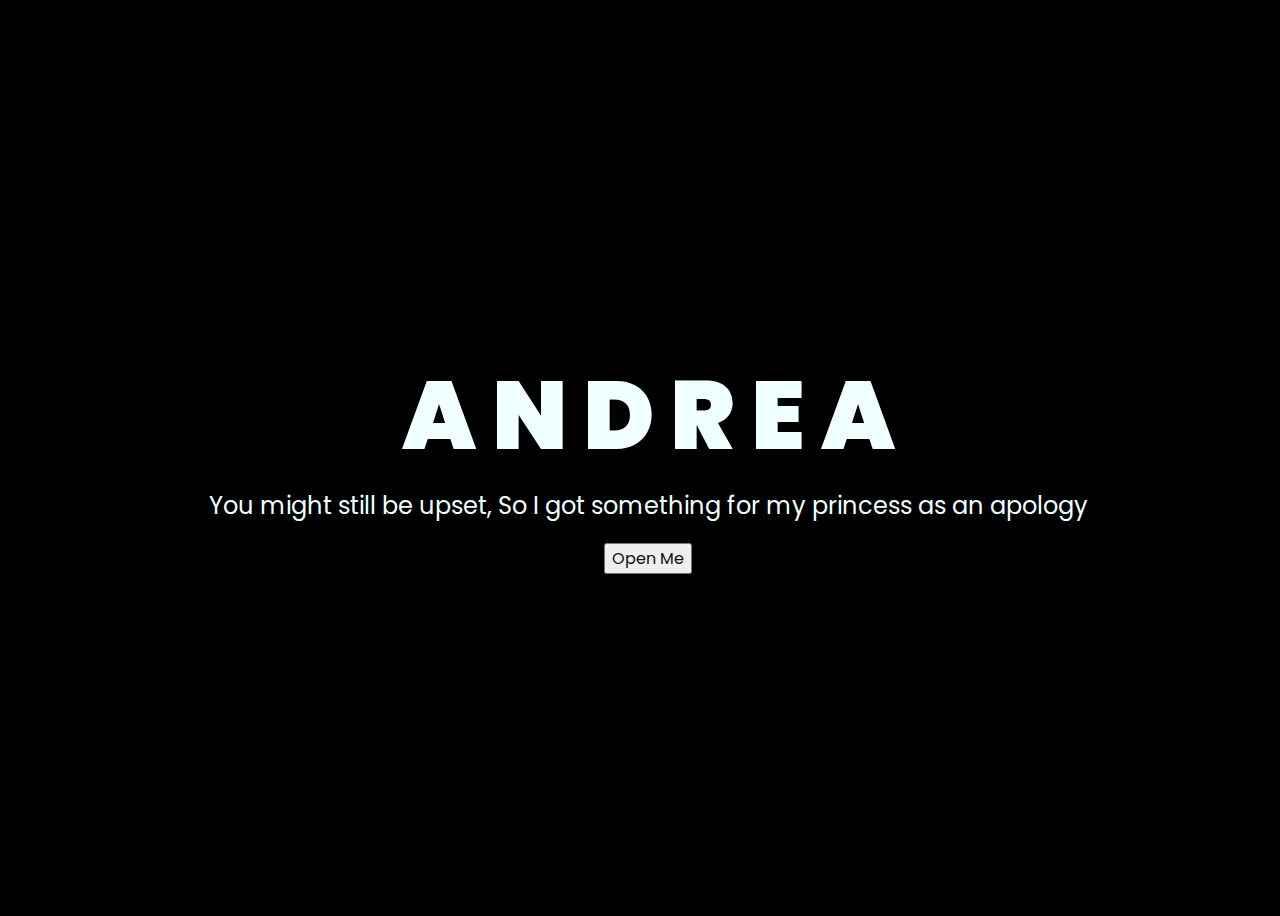
<file: index.html>
<!DOCTYPE html>
<html lang="en">
<head>
    <meta charset="UTF-8">
    <meta http-equiv="X-UA-Compatible" content="IE=edge">
    <meta name="viewport" content="width=device-width, initial-scale=1.0">
    <link rel="stylesheet" href="css/style.css">
    <link rel="icon" href="img/flowers.png" type="image/x-icon">
    <title>Flowers</title>
</head>
<body>
    <div class="greetings">
        <span>A</span>
        <span>N</span>
        <span>D</span>
        <span>R</span>
        <span>E</span>
        <span>A</span>

    </div>
    <div class="description">
        <span>You might still be upset, So I got something for my princess as an apology</span>
    </div>
    <div class="button">
        <button>
            <a href="flower.html">Open Me</a>
        </button>
        
    </div>
</body>
</html>
</file>
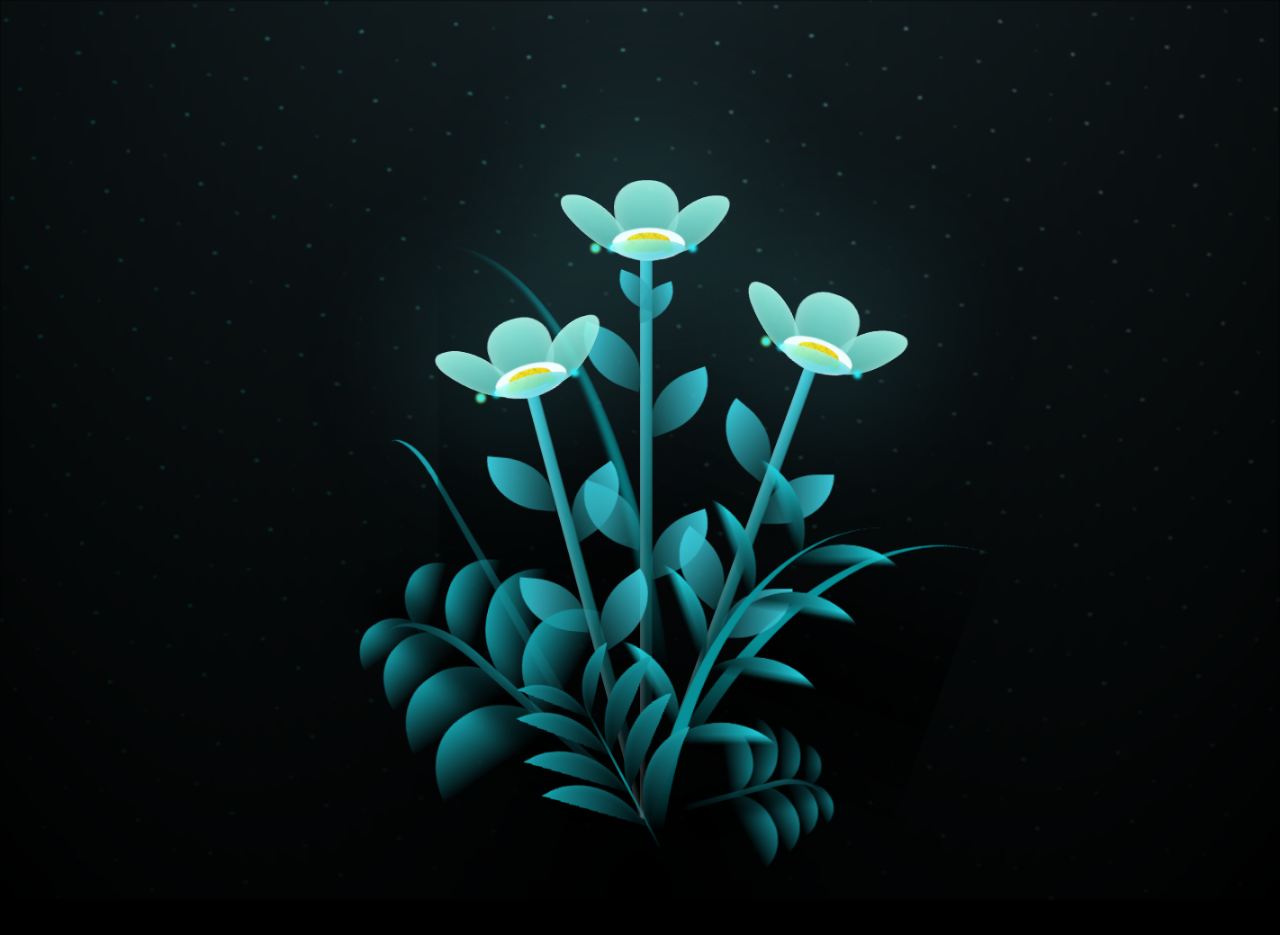
<file: flower.html>
<!DOCTYPE html>
<html lang="en">
<head>
    <meta charset="UTF-8">
    <meta http-equiv="X-UA-Compatible" content="IE=edge">
    <meta name="viewport" content="width=device-width, initial-scale=1.0">
    <link rel="stylesheet" href="css/main.css">
    <link rel="icon" href="img/flowers.png" type="image/x-icon">
    <title>flowers</title>
</head>
<body class="container">
    <div class="night"></div>
    <div class="flowers">
      <div class="flower flower--1">
        <div class="flower__leafs flower__leafs--1">
          <div class="flower__leaf flower__leaf--1"></div>
          <div class="flower__leaf flower__leaf--2"></div>
          <div class="flower__leaf flower__leaf--3"></div>
          <div class="flower__leaf flower__leaf--4"></div>
          <div class="flower__white-circle"></div>
  
          <div class="flower__light flower__light--1"></div>
          <div class="flower__light flower__light--2"></div>
          <div class="flower__light flower__light--3"></div>
          <div class="flower__light flower__light--4"></div>
          <div class="flower__light flower__light--5"></div>
          <div class="flower__light flower__light--6"></div>
          <div class="flower__light flower__light--7"></div>
          <div class="flower__light flower__light--8"></div>
  
        </div>
        <div class="flower__line">
          <div class="flower__line__leaf flower__line__leaf--1"></div>
          <div class="flower__line__leaf flower__line__leaf--2"></div>
          <div class="flower__line__leaf flower__line__leaf--3"></div>
          <div class="flower__line__leaf flower__line__leaf--4"></div>
          <div class="flower__line__leaf flower__line__leaf--5"></div>
          <div class="flower__line__leaf flower__line__leaf--6"></div>
        </div>
      </div>
  
      <div class="flower flower--2">
        <div class="flower__leafs flower__leafs--2">
          <div class="flower__leaf flower__leaf--1"></div>
          <div class="flower__leaf flower__leaf--2"></div>
          <div class="flower__leaf flower__leaf--3"></div>
          <div class="flower__leaf flower__leaf--4"></div>
          <div class="flower__white-circle"></div>
  
          <div class="flower__light flower__light--1"></div>
          <div class="flower__light flower__light--2"></div>
          <div class="flower__light flower__light--3"></div>
          <div class="flower__light flower__light--4"></div>
          <div class="flower__light flower__light--5"></div>
          <div class="flower__light flower__light--6"></div>
          <div class="flower__light flower__light--7"></div>
          <div class="flower__light flower__light--8"></div>
  
        </div>
        <div class="flower__line">
          <div class="flower__line__leaf flower__line__leaf--1"></div>
          <div class="flower__line__leaf flower__line__leaf--2"></div>
          <div class="flower__line__leaf flower__line__leaf--3"></div>
          <div class="flower__line__leaf flower__line__leaf--4"></div>
        </div>
      </div>
  
      <div class="flower flower--3">
        <div class="flower__leafs flower__leafs--3">
          <div class="flower__leaf flower__leaf--1"></div>
          <div class="flower__leaf flower__leaf--2"></div>
          <div class="flower__leaf flower__leaf--3"></div>
          <div class="flower__leaf flower__leaf--4"></div>
          <div class="flower__white-circle"></div>
  
          <div class="flower__light flower__light--1"></div>
          <div class="flower__light flower__light--2"></div>
          <div class="flower__light flower__light--3"></div>
          <div class="flower__light flower__light--4"></div>
          <div class="flower__light flower__light--5"></div>
          <div class="flower__light flower__light--6"></div>
          <div class="flower__light flower__light--7"></div>
          <div class="flower__light flower__light--8"></div>
  
        </div>
        <div class="flower__line">
          <div class="flower__line__leaf flower__line__leaf--1"></div>
          <div class="flower__line__leaf flower__line__leaf--2"></div>
          <div class="flower__line__leaf flower__line__leaf--3"></div>
          <div class="flower__line__leaf flower__line__leaf--4"></div>
        </div>
      </div>
  
      <div class="grow-ans" style="--d:1.2s">
        <div class="flower__g-long">
          <div class="flower__g-long__top"></div>
          <div class="flower__g-long__bottom"></div>
        </div>
      </div>
  
      <div class="growing-grass">
        <div class="flower__grass flower__grass--1">
          <div class="flower__grass--top"></div>
          <div class="flower__grass--bottom"></div>
          <div class="flower__grass__leaf flower__grass__leaf--1"></div>
          <div class="flower__grass__leaf flower__grass__leaf--2"></div>
          <div class="flower__grass__leaf flower__grass__leaf--3"></div>
          <div class="flower__grass__leaf flower__grass__leaf--4"></div>
          <div class="flower__grass__leaf flower__grass__leaf--5"></div>
          <div class="flower__grass__leaf flower__grass__leaf--6"></div>
          <div class="flower__grass__leaf flower__grass__leaf--7"></div>
          <div class="flower__grass__leaf flower__grass__leaf--8"></div>
          <div class="flower__grass__overlay"></div>
        </div>
      </div>
  
      <div class="growing-grass">
        <div class="flower__grass flower__grass--2">
          <div class="flower__grass--top"></div>
          <div class="flower__grass--bottom"></div>
          <div class="flower__grass__leaf flower__grass__leaf--1"></div>
          <div class="flower__grass__leaf flower__grass__leaf--2"></div>
          <div class="flower__grass__leaf flower__grass__leaf--3"></div>
          <div class="flower__grass__leaf flower__grass__leaf--4"></div>
          <div class="flower__grass__leaf flower__grass__leaf--5"></div>
          <div class="flower__grass__leaf flower__grass__leaf--6"></div>
          <div class="flower__grass__leaf flower__grass__leaf--7"></div>
          <div class="flower__grass__leaf flower__grass__leaf--8"></div>
          <div class="flower__grass__overlay"></div>
        </div>
      </div>
  
      <div class="grow-ans" style="--d:2.4s">
        <div class="flower__g-right flower__g-right--1">
          <div class="leaf"></div>
        </div>
      </div>
  
      <div class="grow-ans" style="--d:2.8s">
        <div class="flower__g-right flower__g-right--2">
          <div class="leaf"></div>
        </div>
      </div>
  
      <div class="grow-ans" style="--d:2.8s">
        <div class="flower__g-front">
          <div class="flower__g-front__leaf-wrapper flower__g-front__leaf-wrapper--1">
            <div class="flower__g-front__leaf"></div>
          </div>
          <div class="flower__g-front__leaf-wrapper flower__g-front__leaf-wrapper--2">
            <div class="flower__g-front__leaf"></div>
          </div>
          <div class="flower__g-front__leaf-wrapper flower__g-front__leaf-wrapper--3">
            <div class="flower__g-front__leaf"></div>
          </div>
          <div class="flower__g-front__leaf-wrapper flower__g-front__leaf-wrapper--4">
            <div class="flower__g-front__leaf"></div>
          </div>
          <div class="flower__g-front__leaf-wrapper flower__g-front__leaf-wrapper--5">
            <div class="flower__g-front__leaf"></div>
          </div>
          <div class="flower__g-front__leaf-wrapper flower__g-front__leaf-wrapper--6">
            <div class="flower__g-front__leaf"></div>
          </div>
          <div class="flower__g-front__leaf-wrapper flower__g-front__leaf-wrapper--7">
            <div class="flower__g-front__leaf"></div>
          </div>
          <div class="flower__g-front__leaf-wrapper flower__g-front__leaf-wrapper--8">
            <div class="flower__g-front__leaf"></div>
          </div>
          <div class="flower__g-front__line"></div>
        </div>
      </div>
  
      <div class="grow-ans" style="--d:3.2s">
        <div class="flower__g-fr">
          <div class="leaf"></div>
          <div class="flower__g-fr__leaf flower__g-fr__leaf--1"></div>
          <div class="flower__g-fr__leaf flower__g-fr__leaf--2"></div>
          <div class="flower__g-fr__leaf flower__g-fr__leaf--3"></div>
          <div class="flower__g-fr__leaf flower__g-fr__leaf--4"></div>
          <div class="flower__g-fr__leaf flower__g-fr__leaf--5"></div>
          <div class="flower__g-fr__leaf flower__g-fr__leaf--6"></div>
          <div class="flower__g-fr__leaf flower__g-fr__leaf--7"></div>
          <div class="flower__g-fr__leaf flower__g-fr__leaf--8"></div>
        </div>
      </div>
  
      
    </div>
    <script src="main.js"></script>
  </body>
</html>
</file>
<file: css/style.css>
@import url('https://fonts.googleapis.com/css2?family=Poppins:ital,wght@0,500;1,900&display=swap');
*{
    font-family: 'Poppins',cursive;
}
body{
    color: azure;
    width: 100%;
    height: 100vh;
    display: flex;
    flex-direction: column;
    align-items: center;
    justify-content: center;
    background-color: black;
}
.greetings{
    font-size: 6rem;
    font-weight: 900;
}
.greetings > span{
    animation: glow 2.5s ease-in-out infinite;
}
@keyframes glow{
    0%, 100%{
        color: #2edaff;
        text-shadow: 0 0 12px #002bff, 0 0 50px #002bff, 0 0 100px #002bff;
    }
    10%, 90%{
        color: #111;
        text-shadow: none;
    }
}
.greetings > span:nth-child(2){
    animation-delay: .2s ;
}
.greetings > span:nth-child(3){
    animation-delay: .4s ;
}
.greetings > span:nth-child(4){
    animation-delay: .6s;
}
.greetings > span:nth-child(5){
    animation-delay: .8s;
}
.greetings > span:nth-child(6){
    animation-delay: 1s;
}

.description{
    font-size: 1.5rem;
    margin-bottom: 20px;
}

.button a{
    text-decoration: none;
    font-size: 1rem;
    color: #111;
}

@media screen and (max-width:574px){
    .greetings{
        display: block;
        font-size: 3rem;
        font-weight: 500;
        text-align: center;
    }
    .description{
        font-size: 1rem;
    }
    
    .button a{
        font-size: .5rem;
    }
}
</file>
<file: css/main.css>
*,
*::after,
*::before {
  padding: 0;
  margin: 0;
  box-sizing: border-box;
}

:root {
  --dark-color: #000;
}

body {
  display: flex;
  align-items: flex-end;
  justify-content: center;
  min-height: 100vh;
  background-color: var(--dark-color);
  overflow: hidden;
  perspective: 1000px;
}

.night {
  position: fixed;
  left: 50%;
  top: 0;
  transform: translateX(-50%);
  width: 100%;
  height: 100%;
  filter: blur(0.1vmin);
  background-image: radial-gradient(ellipse at top, transparent 0%, var(--dark-color)), radial-gradient(ellipse at bottom, var(--dark-color), rgba(145, 233, 255, 0.2)), repeating-linear-gradient(220deg, rgb(0, 0, 0) 0px, rgb(0, 0, 0) 19px, transparent 19px, transparent 22px), repeating-linear-gradient(189deg, rgb(0, 0, 0) 0px, rgb(0, 0, 0) 19px, transparent 19px, transparent 22px), repeating-linear-gradient(148deg, rgb(0, 0, 0) 0px, rgb(0, 0, 0) 19px, transparent 19px, transparent 22px), linear-gradient(90deg, rgb(0, 255, 250), rgb(240, 240, 240));
}

.flowers {
  position: relative;
  transform: scale(0.9);
}

.flower {
  position: absolute;
  bottom: 10vmin;
  transform-origin: bottom center;
  z-index: 10;
  --fl-speed: 0.8s;
}
.flower--1 {
  -webkit-animation: moving-flower-1 4s linear infinite;
          animation: moving-flower-1 4s linear infinite;
}
.flower--1 .flower__line {
  height: 70vmin;
  -webkit-animation-delay: 0.3s;
          animation-delay: 0.3s;
}
.flower--1 .flower__line__leaf--1 {
  -webkit-animation: blooming-leaf-right var(--fl-speed) 1.6s backwards;
          animation: blooming-leaf-right var(--fl-speed) 1.6s backwards;
}
.flower--1 .flower__line__leaf--2 {
  -webkit-animation: blooming-leaf-right var(--fl-speed) 1.4s backwards;
          animation: blooming-leaf-right var(--fl-speed) 1.4s backwards;
}
.flower--1 .flower__line__leaf--3 {
  -webkit-animation: blooming-leaf-left var(--fl-speed) 1.2s backwards;
          animation: blooming-leaf-left var(--fl-speed) 1.2s backwards;
}
.flower--1 .flower__line__leaf--4 {
  -webkit-animation: blooming-leaf-left var(--fl-speed) 1s backwards;
          animation: blooming-leaf-left var(--fl-speed) 1s backwards;
}
.flower--1 .flower__line__leaf--5 {
  -webkit-animation: blooming-leaf-right var(--fl-speed) 1.8s backwards;
          animation: blooming-leaf-right var(--fl-speed) 1.8s backwards;
}
.flower--1 .flower__line__leaf--6 {
  -webkit-animation: blooming-leaf-left var(--fl-speed) 2s backwards;
          animation: blooming-leaf-left var(--fl-speed) 2s backwards;
}
.flower--2 {
  left: 50%;
  transform: rotate(20deg);
  -webkit-animation: moving-flower-2 4s linear infinite;
          animation: moving-flower-2 4s linear infinite;
}
.flower--2 .flower__line {
  height: 60vmin;
  -webkit-animation-delay: 0.6s;
          animation-delay: 0.6s;
}
.flower--2 .flower__line__leaf--1 {
  -webkit-animation: blooming-leaf-right var(--fl-speed) 1.9s backwards;
          animation: blooming-leaf-right var(--fl-speed) 1.9s backwards;
}
.flower--2 .flower__line__leaf--2 {
  -webkit-animation: blooming-leaf-right var(--fl-speed) 1.7s backwards;
          animation: blooming-leaf-right var(--fl-speed) 1.7s backwards;
}
.flower--2 .flower__line__leaf--3 {
  -webkit-animation: blooming-leaf-left var(--fl-speed) 1.5s backwards;
          animation: blooming-leaf-left var(--fl-speed) 1.5s backwards;
}
.flower--2 .flower__line__leaf--4 {
  -webkit-animation: blooming-leaf-left var(--fl-speed) 1.3s backwards;
          animation: blooming-leaf-left var(--fl-speed) 1.3s backwards;
}
.flower--3 {
  left: 50%;
  transform: rotate(-15deg);
  -webkit-animation: moving-flower-3 4s linear infinite;
          animation: moving-flower-3 4s linear infinite;
}
.flower--3 .flower__line {
  -webkit-animation-delay: 0.9s;
          animation-delay: 0.9s;
}
.flower--3 .flower__line__leaf--1 {
  -webkit-animation: blooming-leaf-right var(--fl-speed) 2.5s backwards;
          animation: blooming-leaf-right var(--fl-speed) 2.5s backwards;
}
.flower--3 .flower__line__leaf--2 {
  -webkit-animation: blooming-leaf-right var(--fl-speed) 2.3s backwards;
          animation: blooming-leaf-right var(--fl-speed) 2.3s backwards;
}
.flower--3 .flower__line__leaf--3 {
  -webkit-animation: blooming-leaf-left var(--fl-speed) 2.1s backwards;
          animation: blooming-leaf-left var(--fl-speed) 2.1s backwards;
}
.flower--3 .flower__line__leaf--4 {
  -webkit-animation: blooming-leaf-left var(--fl-speed) 1.9s backwards;
          animation: blooming-leaf-left var(--fl-speed) 1.9s backwards;
}
.flower__leafs {
  position: relative;
  -webkit-animation: blooming-flower 2s backwards;
          animation: blooming-flower 2s backwards;
}
.flower__leafs--1 {
  -webkit-animation-delay: 1.1s;
          animation-delay: 1.1s;
}
.flower__leafs--2 {
  -webkit-animation-delay: 1.4s;
          animation-delay: 1.4s;
}
.flower__leafs--3 {
  -webkit-animation-delay: 1.7s;
          animation-delay: 1.7s;
}
.flower__leafs::after {
  content: "";
  position: absolute;
  left: 0;
  top: 0;
  transform: translate(-50%, -100%);
  width: 8vmin;
  height: 8vmin;
  background-color: #6bf0ff;
  filter: blur(10vmin);
}
.flower__leaf {
  position: absolute;
  bottom: 0;
  left: 50%;
  width: 8vmin;
  height: 11vmin;
  border-radius: 51% 49% 47% 53%/44% 45% 55% 69%;
  background-color: #a7ffee;
  background-image: linear-gradient(to top, #54b8aa, #a7ffee);
  transform-origin: bottom center;
  opacity: 0.9;
  box-shadow: inset 0 0 2vmin rgba(255, 255, 255, 0.5);
}
.flower__leaf--1 {
  transform: translate(-10%, 1%) rotateY(40deg) rotateX(-50deg);
}
.flower__leaf--2 {
  transform: translate(-50%, -4%) rotateX(40deg);
}
.flower__leaf--3 {
  transform: translate(-90%, 0%) rotateY(45deg) rotateX(50deg);
}
.flower__leaf--4 {
  width: 8vmin;
  height: 8vmin;
  transform-origin: bottom left;
  border-radius: 4vmin 10vmin 4vmin 4vmin;
  transform: translate(0%, 18%) rotateX(70deg) rotate(-43deg);
  background-image: linear-gradient(to top, #39c6d6, #a7ffee);
  z-index: 1;
  opacity: 0.8;
}
.flower__white-circle {
  position: absolute;
  left: -3.5vmin;
  top: -3vmin;
  width: 9vmin;
  height: 4vmin;
  border-radius: 50%;
  background-color: #fff;
}
.flower__white-circle::after {
  content: "";
  position: absolute;
  left: 50%;
  top: 45%;
  transform: translate(-50%, -50%);
  width: 60%;
  height: 60%;
  border-radius: inherit;
  background-image: repeating-linear-gradient(135deg, rgba(0, 0, 0, 0.03) 0px, rgba(0, 0, 0, 0.03) 1px, transparent 1px, transparent 12px), repeating-linear-gradient(45deg, rgba(0, 0, 0, 0.03) 0px, rgba(0, 0, 0, 0.03) 1px, transparent 1px, transparent 12px), repeating-linear-gradient(67.5deg, rgba(0, 0, 0, 0.03) 0px, rgba(0, 0, 0, 0.03) 1px, transparent 1px, transparent 12px), repeating-linear-gradient(135deg, rgba(0, 0, 0, 0.03) 0px, rgba(0, 0, 0, 0.03) 1px, transparent 1px, transparent 12px), repeating-linear-gradient(45deg, rgba(0, 0, 0, 0.03) 0px, rgba(0, 0, 0, 0.03) 1px, transparent 1px, transparent 12px), repeating-linear-gradient(112.5deg, rgba(0, 0, 0, 0.03) 0px, rgba(0, 0, 0, 0.03) 1px, transparent 1px, transparent 12px), repeating-linear-gradient(112.5deg, rgba(0, 0, 0, 0.03) 0px, rgba(0, 0, 0, 0.03) 1px, transparent 1px, transparent 12px), repeating-linear-gradient(45deg, rgba(0, 0, 0, 0.03) 0px, rgba(0, 0, 0, 0.03) 1px, transparent 1px, transparent 12px), repeating-linear-gradient(22.5deg, rgba(0, 0, 0, 0.03) 0px, rgba(0, 0, 0, 0.03) 1px, transparent 1px, transparent 12px), repeating-linear-gradient(45deg, rgba(0, 0, 0, 0.03) 0px, rgba(0, 0, 0, 0.03) 1px, transparent 1px, transparent 12px), repeating-linear-gradient(22.5deg, rgba(0, 0, 0, 0.03) 0px, rgba(0, 0, 0, 0.03) 1px, transparent 1px, transparent 12px), repeating-linear-gradient(135deg, rgba(0, 0, 0, 0.03) 0px, rgba(0, 0, 0, 0.03) 1px, transparent 1px, transparent 12px), repeating-linear-gradient(157.5deg, rgba(0, 0, 0, 0.03) 0px, rgba(0, 0, 0, 0.03) 1px, transparent 1px, transparent 12px), repeating-linear-gradient(67.5deg, rgba(0, 0, 0, 0.03) 0px, rgba(0, 0, 0, 0.03) 1px, transparent 1px, transparent 12px), repeating-linear-gradient(67.5deg, rgba(0, 0, 0, 0.03) 0px, rgba(0, 0, 0, 0.03) 1px, transparent 1px, transparent 12px), linear-gradient(90deg, rgb(255, 235, 18), rgb(255, 206, 0));
}
.flower__line {
  height: 55vmin;
  width: 1.5vmin;
  background-image: linear-gradient(to left, rgba(0, 0, 0, 0.2), transparent, rgba(255, 255, 255, 0.2)), linear-gradient(to top, transparent 10%, #14757a, #39c6d6);
  box-shadow: inset 0 0 2px rgba(0, 0, 0, 0.5);
  -webkit-animation: grow-flower-tree 4s backwards;
          animation: grow-flower-tree 4s backwards;
}
.flower__line__leaf {
  --w: 7vmin;
  --h: calc(var(--w) + 2vmin);
  position: absolute;
  top: 20%;
  left: 90%;
  width: var(--w);
  height: var(--h);
  border-top-right-radius: var(--h);
  border-bottom-left-radius: var(--h);
  background-image: linear-gradient(to top, rgba(20, 117, 122, 0.4), #39c6d6);
}
.flower__line__leaf--1 {
  transform: rotate(70deg) rotateY(30deg);
}
.flower__line__leaf--2 {
  top: 45%;
  transform: rotate(70deg) rotateY(30deg);
}
.flower__line__leaf--3, .flower__line__leaf--4, .flower__line__leaf--6 {
  border-top-right-radius: 0;
  border-bottom-left-radius: 0;
  border-top-left-radius: var(--h);
  border-bottom-right-radius: var(--h);
  left: -460%;
  top: 12%;
  transform: rotate(-70deg) rotateY(30deg);
}
.flower__line__leaf--4 {
  top: 40%;
}
.flower__line__leaf--5 {
  top: 0;
  transform-origin: left;
  transform: rotate(70deg) rotateY(30deg) scale(0.6);
}
.flower__line__leaf--6 {
  top: -2%;
  left: -450%;
  transform-origin: right;
  transform: rotate(-70deg) rotateY(30deg) scale(0.6);
}
.flower__light {
  position: absolute;
  bottom: 0vmin;
  width: 1vmin;
  height: 1vmin;
  background-color: rgb(255, 251, 0);
  border-radius: 50%;
  filter: blur(0.2vmin);
  -webkit-animation: light-ans 4s linear infinite backwards;
          animation: light-ans 4s linear infinite backwards;
}
.flower__light:nth-child(odd) {
  background-color: #23f0ff;
}
.flower__light--1 {
  left: -2vmin;
  -webkit-animation-delay: 1s;
          animation-delay: 1s;
}
.flower__light--2 {
  left: 3vmin;
  -webkit-animation-delay: 0.5s;
          animation-delay: 0.5s;
}
.flower__light--3 {
  left: -6vmin;
  -webkit-animation-delay: 0.3s;
          animation-delay: 0.3s;
}
.flower__light--4 {
  left: 6vmin;
  -webkit-animation-delay: 0.9s;
          animation-delay: 0.9s;
}
.flower__light--5 {
  left: -1vmin;
  -webkit-animation-delay: 1.5s;
          animation-delay: 1.5s;
}
.flower__light--6 {
  left: -4vmin;
  -webkit-animation-delay: 3s;
          animation-delay: 3s;
}
.flower__light--7 {
  left: 3vmin;
  -webkit-animation-delay: 2s;
          animation-delay: 2s;
}
.flower__light--8 {
  left: -6vmin;
  -webkit-animation-delay: 3.5s;
          animation-delay: 3.5s;
}
.flower__grass {
  --c: #159faa;
  --line-w: 1.5vmin;
  position: absolute;
  bottom: 12vmin;
  left: -7vmin;
  display: flex;
  flex-direction: column;
  align-items: flex-end;
  z-index: 20;
  transform-origin: bottom center;
  transform: rotate(-48deg) rotateY(40deg);
}
.flower__grass--1 {
  -webkit-animation: moving-grass 2s linear infinite;
          animation: moving-grass 2s linear infinite;
}
.flower__grass--2 {
  left: 2vmin;
  bottom: 10vmin;
  transform: scale(0.5) rotate(75deg) rotateX(10deg) rotateY(-200deg);
  opacity: 0.8;
  z-index: 0;
  -webkit-animation: moving-grass--2 1.5s linear infinite;
          animation: moving-grass--2 1.5s linear infinite;
}
.flower__grass--top {
  width: 7vmin;
  height: 10vmin;
  border-top-right-radius: 100%;
  border-right: var(--line-w) solid var(--c);
  transform-origin: bottom center;
  transform: rotate(-2deg);
}
.flower__grass--bottom {
  margin-top: -2px;
  width: var(--line-w);
  height: 25vmin;
  background-image: linear-gradient(to top, transparent, var(--c));
}
.flower__grass__leaf {
  --size: 10vmin;
  position: absolute;
  width: calc(var(--size) * 2.1);
  height: var(--size);
  border-top-left-radius: var(--size);
  border-top-right-radius: var(--size);
  background-image: linear-gradient(to top, transparent, transparent 30%, var(--c));
  z-index: 100;
}
.flower__grass__leaf--1 {
  top: -6%;
  left: 30%;
  --size: 6vmin;
  transform: rotate(-20deg);
  -webkit-animation: growing-grass-ans--1 2s 2.6s backwards;
          animation: growing-grass-ans--1 2s 2.6s backwards;
}
@-webkit-keyframes growing-grass-ans--1 {
  0% {
    transform-origin: bottom left;
    transform: rotate(-20deg) scale(0);
  }
}
@keyframes growing-grass-ans--1 {
  0% {
    transform-origin: bottom left;
    transform: rotate(-20deg) scale(0);
  }
}
.flower__grass__leaf--2 {
  top: -5%;
  left: -110%;
  --size: 6vmin;
  transform: rotate(10deg);
  -webkit-animation: growing-grass-ans--2 2s 2.4s linear backwards;
          animation: growing-grass-ans--2 2s 2.4s linear backwards;
}
@-webkit-keyframes growing-grass-ans--2 {
  0% {
    transform-origin: bottom right;
    transform: rotate(10deg) scale(0);
  }
}
@keyframes growing-grass-ans--2 {
  0% {
    transform-origin: bottom right;
    transform: rotate(10deg) scale(0);
  }
}
.flower__grass__leaf--3 {
  top: 5%;
  left: 60%;
  --size: 8vmin;
  transform: rotate(-18deg) rotateX(-20deg);
  -webkit-animation: growing-grass-ans--3 2s 2.2s linear backwards;
          animation: growing-grass-ans--3 2s 2.2s linear backwards;
}
@-webkit-keyframes growing-grass-ans--3 {
  0% {
    transform-origin: bottom left;
    transform: rotate(-18deg) rotateX(-20deg) scale(0);
  }
}
@keyframes growing-grass-ans--3 {
  0% {
    transform-origin: bottom left;
    transform: rotate(-18deg) rotateX(-20deg) scale(0);
  }
}
.flower__grass__leaf--4 {
  top: 6%;
  left: -135%;
  --size: 8vmin;
  transform: rotate(2deg);
  -webkit-animation: growing-grass-ans--4 2s 2s linear backwards;
          animation: growing-grass-ans--4 2s 2s linear backwards;
}
@-webkit-keyframes growing-grass-ans--4 {
  0% {
    transform-origin: bottom right;
    transform: rotate(2deg) scale(0);
  }
}
@keyframes growing-grass-ans--4 {
  0% {
    transform-origin: bottom right;
    transform: rotate(2deg) scale(0);
  }
}
.flower__grass__leaf--5 {
  top: 20%;
  left: 60%;
  --size: 10vmin;
  transform: rotate(-24deg) rotateX(-20deg);
  -webkit-animation: growing-grass-ans--5 2s 1.8s linear backwards;
          animation: growing-grass-ans--5 2s 1.8s linear backwards;
}
@-webkit-keyframes growing-grass-ans--5 {
  0% {
    transform-origin: bottom left;
    transform: rotate(-24deg) rotateX(-20deg) scale(0);
  }
}
@keyframes growing-grass-ans--5 {
  0% {
    transform-origin: bottom left;
    transform: rotate(-24deg) rotateX(-20deg) scale(0);
  }
}
.flower__grass__leaf--6 {
  top: 22%;
  left: -180%;
  --size: 10vmin;
  transform: rotate(10deg);
  -webkit-animation: growing-grass-ans--6 2s 1.6s linear backwards;
          animation: growing-grass-ans--6 2s 1.6s linear backwards;
}
@-webkit-keyframes growing-grass-ans--6 {
  0% {
    transform-origin: bottom right;
    transform: rotate(10deg) scale(0);
  }
}
@keyframes growing-grass-ans--6 {
  0% {
    transform-origin: bottom right;
    transform: rotate(10deg) scale(0);
  }
}
.flower__grass__leaf--7 {
  top: 39%;
  left: 70%;
  --size: 10vmin;
  transform: rotate(-10deg);
  -webkit-animation: growing-grass-ans--7 2s 1.4s linear backwards;
          animation: growing-grass-ans--7 2s 1.4s linear backwards;
}
@-webkit-keyframes growing-grass-ans--7 {
  0% {
    transform-origin: bottom left;
    transform: rotate(-10deg) scale(0);
  }
}
@keyframes growing-grass-ans--7 {
  0% {
    transform-origin: bottom left;
    transform: rotate(-10deg) scale(0);
  }
}
.flower__grass__leaf--8 {
  top: 40%;
  left: -215%;
  --size: 11vmin;
  transform: rotate(10deg);
  -webkit-animation: growing-grass-ans--8 2s 1.2s linear backwards;
          animation: growing-grass-ans--8 2s 1.2s linear backwards;
}
@-webkit-keyframes growing-grass-ans--8 {
  0% {
    transform-origin: bottom right;
    transform: rotate(10deg) scale(0);
  }
}
@keyframes growing-grass-ans--8 {
  0% {
    transform-origin: bottom right;
    transform: rotate(10deg) scale(0);
  }
}
.flower__grass__overlay {
  position: absolute;
  top: -10%;
  right: 0%;
  width: 100%;
  height: 100%;
  background-color: rgba(0, 0, 0, 0.6);
  filter: blur(1.5vmin);
  z-index: 100;
}
.flower__g-long {
  --w: 2vmin;
  --h: 6vmin;
  --c: #159faa;
  position: absolute;
  bottom: 10vmin;
  left: -3vmin;
  transform-origin: bottom center;
  transform: rotate(-30deg) rotateY(-20deg);
  display: flex;
  flex-direction: column;
  align-items: flex-end;
  -webkit-animation: flower-g-long-ans 3s linear infinite;
          animation: flower-g-long-ans 3s linear infinite;
}
@-webkit-keyframes flower-g-long-ans {
  0%, 100% {
    transform: rotate(-30deg) rotateY(-20deg);
  }
  50% {
    transform: rotate(-32deg) rotateY(-20deg);
  }
}
@keyframes flower-g-long-ans {
  0%, 100% {
    transform: rotate(-30deg) rotateY(-20deg);
  }
  50% {
    transform: rotate(-32deg) rotateY(-20deg);
  }
}
.flower__g-long__top {
  top: calc(var(--h) * -1);
  width: calc(var(--w) + 1vmin);
  height: var(--h);
  border-top-right-radius: 100%;
  border-right: 0.7vmin solid var(--c);
  transform: translate(-0.7vmin, 1vmin);
}
.flower__g-long__bottom {
  width: var(--w);
  height: 50vmin;
  transform-origin: bottom center;
  background-image: linear-gradient(to top, transparent 30%, var(--c));
  box-shadow: inset 0 0 2px rgba(0, 0, 0, 0.5);
  -webkit-clip-path: polygon(35% 0, 65% 1%, 100% 100%, 0% 100%);
          clip-path: polygon(35% 0, 65% 1%, 100% 100%, 0% 100%);
}
.flower__g-right {
  position: absolute;
  bottom: 6vmin;
  left: -2vmin;
  transform-origin: bottom left;
  transform: rotate(20deg);
}
.flower__g-right .leaf {
  width: 30vmin;
  height: 50vmin;
  border-top-left-radius: 100%;
  border-left: 2vmin solid #079097;
  background-image: linear-gradient(to bottom, transparent, var(--dark-color) 60%);
  -webkit-mask-image: linear-gradient(to top, transparent 30%, #079097 60%);
}
.flower__g-right--1 {
  -webkit-animation: flower-g-right-ans 2.5s linear infinite;
          animation: flower-g-right-ans 2.5s linear infinite;
}
.flower__g-right--2 {
  left: 5vmin;
  transform: rotateY(-180deg);
  -webkit-animation: flower-g-right-ans--2 3s linear infinite;
          animation: flower-g-right-ans--2 3s linear infinite;
}
.flower__g-right--2 .leaf {
  height: 75vmin;
  filter: blur(0.3vmin);
  opacity: 0.8;
}
@-webkit-keyframes flower-g-right-ans {
  0%, 100% {
    transform: rotate(20deg);
  }
  50% {
    transform: rotate(24deg) rotateX(-20deg);
  }
}
@keyframes flower-g-right-ans {
  0%, 100% {
    transform: rotate(20deg);
  }
  50% {
    transform: rotate(24deg) rotateX(-20deg);
  }
}
@-webkit-keyframes flower-g-right-ans--2 {
  0%, 100% {
    transform: rotateY(-180deg) rotate(0deg) rotateX(-20deg);
  }
  50% {
    transform: rotateY(-180deg) rotate(6deg) rotateX(-20deg);
  }
}
@keyframes flower-g-right-ans--2 {
  0%, 100% {
    transform: rotateY(-180deg) rotate(0deg) rotateX(-20deg);
  }
  50% {
    transform: rotateY(-180deg) rotate(6deg) rotateX(-20deg);
  }
}
.flower__g-front {
  position: absolute;
  bottom: 6vmin;
  left: 2.5vmin;
  z-index: 100;
  transform-origin: bottom center;
  transform: rotate(-28deg) rotateY(30deg) scale(1.04);
  -webkit-animation: flower__g-front-ans 2s linear infinite;
          animation: flower__g-front-ans 2s linear infinite;
}
@-webkit-keyframes flower__g-front-ans {
  0%, 100% {
    transform: rotate(-28deg) rotateY(30deg) scale(1.04);
  }
  50% {
    transform: rotate(-35deg) rotateY(40deg) scale(1.04);
  }
}
@keyframes flower__g-front-ans {
  0%, 100% {
    transform: rotate(-28deg) rotateY(30deg) scale(1.04);
  }
  50% {
    transform: rotate(-35deg) rotateY(40deg) scale(1.04);
  }
}
.flower__g-front__line {
  width: 0.3vmin;
  height: 20vmin;
  background-image: linear-gradient(to top, transparent, #079097, transparent 100%);
  position: relative;
}
.flower__g-front__leaf-wrapper {
  position: absolute;
  top: 0;
  left: 0;
  transform-origin: bottom left;
  transform: rotate(10deg);
}
.flower__g-front__leaf-wrapper:nth-child(even) {
  left: 0vmin;
  transform: rotateY(-180deg) rotate(5deg);
  -webkit-animation: flower__g-front__leaf-left-ans 1s ease-in backwards;
          animation: flower__g-front__leaf-left-ans 1s ease-in backwards;
}
.flower__g-front__leaf-wrapper:nth-child(odd) {
  -webkit-animation: flower__g-front__leaf-ans 1s ease-in backwards;
          animation: flower__g-front__leaf-ans 1s ease-in backwards;
}
.flower__g-front__leaf-wrapper--1 {
  top: -8vmin;
  transform: scale(0.7);
  -webkit-animation: flower__g-front__leaf-ans 1s 5.5s ease-in backwards !important;
          animation: flower__g-front__leaf-ans 1s 5.5s ease-in backwards !important;
}
.flower__g-front__leaf-wrapper--2 {
  top: -8vmin;
  transform: rotateY(-180deg) scale(0.7) !important;
  -webkit-animation: flower__g-front__leaf-left-ans-2 1s 4.6s ease-in backwards !important;
          animation: flower__g-front__leaf-left-ans-2 1s 4.6s ease-in backwards !important;
}
.flower__g-front__leaf-wrapper--3 {
  top: -3vmin;
  -webkit-animation: flower__g-front__leaf-ans 1s 4.6s ease-in backwards;
          animation: flower__g-front__leaf-ans 1s 4.6s ease-in backwards;
}
.flower__g-front__leaf-wrapper--4 {
  top: -3vmin;
  transform: rotateY(-180deg) scale(0.9) !important;
  -webkit-animation: flower__g-front__leaf-left-ans-2 1s 4.6s ease-in backwards !important;
          animation: flower__g-front__leaf-left-ans-2 1s 4.6s ease-in backwards !important;
}
@-webkit-keyframes flower__g-front__leaf-left-ans-2 {
  0% {
    transform: rotateY(-180deg) scale(0);
  }
}
@keyframes flower__g-front__leaf-left-ans-2 {
  0% {
    transform: rotateY(-180deg) scale(0);
  }
}
.flower__g-front__leaf-wrapper--5, .flower__g-front__leaf-wrapper--6 {
  top: 2vmin;
}
.flower__g-front__leaf-wrapper--7, .flower__g-front__leaf-wrapper--8 {
  top: 6.5vmin;
}
.flower__g-front__leaf-wrapper--2 {
  -webkit-animation-delay: 5.2s !important;
          animation-delay: 5.2s !important;
}
.flower__g-front__leaf-wrapper--3 {
  -webkit-animation-delay: 4.9s !important;
          animation-delay: 4.9s !important;
}
.flower__g-front__leaf-wrapper--5 {
  -webkit-animation-delay: 4.3s !important;
          animation-delay: 4.3s !important;
}
.flower__g-front__leaf-wrapper--6 {
  -webkit-animation-delay: 4.1s !important;
          animation-delay: 4.1s !important;
}
.flower__g-front__leaf-wrapper--7 {
  -webkit-animation-delay: 3.8s !important;
          animation-delay: 3.8s !important;
}
.flower__g-front__leaf-wrapper--8 {
  -webkit-animation-delay: 3.5s !important;
          animation-delay: 3.5s !important;
}
@-webkit-keyframes flower__g-front__leaf-ans {
  0% {
    transform: rotate(10deg) scale(0);
  }
}
@keyframes flower__g-front__leaf-ans {
  0% {
    transform: rotate(10deg) scale(0);
  }
}
@-webkit-keyframes flower__g-front__leaf-left-ans {
  0% {
    transform: rotateY(-180deg) rotate(5deg) scale(0);
  }
}
@keyframes flower__g-front__leaf-left-ans {
  0% {
    transform: rotateY(-180deg) rotate(5deg) scale(0);
  }
}
.flower__g-front__leaf {
  width: 10vmin;
  height: 10vmin;
  border-radius: 100% 0% 0% 100%/100% 100% 0% 0%;
  box-shadow: inset 0 2px 1vmin hsla(184deg, 97%, 58%, 0.2);
  background-image: linear-gradient(to bottom left, transparent, var(--dark-color)), linear-gradient(to bottom right, #159faa 50%, transparent 50%, transparent);
  -webkit-mask-image: linear-gradient(to bottom right, #159faa 50%, transparent 50%, transparent);
  mask-image: linear-gradient(to bottom right, #159faa 50%, transparent 50%, transparent);
}
.flower__g-fr {
  position: absolute;
  bottom: -4vmin;
  left: vmin;
  transform-origin: bottom left;
  z-index: 10;
  -webkit-animation: flower__g-fr-ans 2s linear infinite;
          animation: flower__g-fr-ans 2s linear infinite;
}
@-webkit-keyframes flower__g-fr-ans {
  0%, 100% {
    transform: rotate(2deg);
  }
  50% {
    transform: rotate(4deg);
  }
}
@keyframes flower__g-fr-ans {
  0%, 100% {
    transform: rotate(2deg);
  }
  50% {
    transform: rotate(4deg);
  }
}
.flower__g-fr .leaf {
  width: 30vmin;
  height: 50vmin;
  border-top-left-radius: 100%;
  border-left: 2vmin solid #079097;
  -webkit-mask-image: linear-gradient(to top, transparent 25%, #079097 50%);
  position: relative;
  z-index: 1;
}
.flower__g-fr__leaf {
  position: absolute;
  top: 0;
  left: 0;
  width: 10vmin;
  height: 10vmin;
  border-radius: 100% 0% 0% 100%/100% 100% 0% 0%;
  box-shadow: inset 0 2px 1vmin hsla(184deg, 97%, 58%, 0.2);
  background-image: linear-gradient(to bottom left, transparent, var(--dark-color) 98%), linear-gradient(to bottom right, #23f0ff 45%, transparent 50%, transparent);
  -webkit-mask-image: linear-gradient(135deg, #159faa 40%, transparent 50%, transparent);
}
.flower__g-fr__leaf--1 {
  left: 20vmin;
  transform: rotate(45deg);
  -webkit-animation: flower__g-fr-leaft-ans-1 0.5s 5.2s linear backwards;
          animation: flower__g-fr-leaft-ans-1 0.5s 5.2s linear backwards;
}
@-webkit-keyframes flower__g-fr-leaft-ans-1 {
  0% {
    transform-origin: left;
    transform: rotate(45deg) scale(0);
  }
}
@keyframes flower__g-fr-leaft-ans-1 {
  0% {
    transform-origin: left;
    transform: rotate(45deg) scale(0);
  }
}
.flower__g-fr__leaf--2 {
  left: 12vmin;
  top: -7vmin;
  transform: rotate(25deg) rotateY(-180deg);
  -webkit-animation: flower__g-fr-leaft-ans-6 0.5s 5s linear backwards;
          animation: flower__g-fr-leaft-ans-6 0.5s 5s linear backwards;
}
.flower__g-fr__leaf--3 {
  left: 15vmin;
  top: 6vmin;
  transform: rotate(55deg);
  -webkit-animation: flower__g-fr-leaft-ans-5 0.5s 4.8s linear backwards;
          animation: flower__g-fr-leaft-ans-5 0.5s 4.8s linear backwards;
}
.flower__g-fr__leaf--4 {
  left: 6vmin;
  top: -2vmin;
  transform: rotate(25deg) rotateY(-180deg);
  -webkit-animation: flower__g-fr-leaft-ans-6 0.5s 4.6s linear backwards;
          animation: flower__g-fr-leaft-ans-6 0.5s 4.6s linear backwards;
}
.flower__g-fr__leaf--5 {
  left: 10vmin;
  top: 14vmin;
  transform: rotate(55deg);
  -webkit-animation: flower__g-fr-leaft-ans-5 0.5s 4.4s linear backwards;
          animation: flower__g-fr-leaft-ans-5 0.5s 4.4s linear backwards;
}
@-webkit-keyframes flower__g-fr-leaft-ans-5 {
  0% {
    transform-origin: left;
    transform: rotate(55deg) scale(0);
  }
}
@keyframes flower__g-fr-leaft-ans-5 {
  0% {
    transform-origin: left;
    transform: rotate(55deg) scale(0);
  }
}
.flower__g-fr__leaf--6 {
  left: 0vmin;
  top: 6vmin;
  transform: rotate(25deg) rotateY(-180deg);
  -webkit-animation: flower__g-fr-leaft-ans-6 0.5s 4.2s linear backwards;
          animation: flower__g-fr-leaft-ans-6 0.5s 4.2s linear backwards;
}
@-webkit-keyframes flower__g-fr-leaft-ans-6 {
  0% {
    transform-origin: right;
    transform: rotate(25deg) rotateY(-180deg) scale(0);
  }
}
@keyframes flower__g-fr-leaft-ans-6 {
  0% {
    transform-origin: right;
    transform: rotate(25deg) rotateY(-180deg) scale(0);
  }
}
.flower__g-fr__leaf--7 {
  left: 5vmin;
  top: 22vmin;
  transform: rotate(45deg);
  -webkit-animation: flower__g-fr-leaft-ans-7 0.5s 4s linear backwards;
          animation: flower__g-fr-leaft-ans-7 0.5s 4s linear backwards;
}
@-webkit-keyframes flower__g-fr-leaft-ans-7 {
  0% {
    transform-origin: left;
    transform: rotate(45deg) scale(0);
  }
}
@keyframes flower__g-fr-leaft-ans-7 {
  0% {
    transform-origin: left;
    transform: rotate(45deg) scale(0);
  }
}
.flower__g-fr__leaf--8 {
  left: -4vmin;
  top: 15vmin;
  transform: rotate(15deg) rotateY(-180deg);
  -webkit-animation: flower__g-fr-leaft-ans-8 0.5s 3.8s linear backwards;
          animation: flower__g-fr-leaft-ans-8 0.5s 3.8s linear backwards;
}
@-webkit-keyframes flower__g-fr-leaft-ans-8 {
  0% {
    transform-origin: right;
    transform: rotate(15deg) rotateY(-180deg) scale(0);
  }
}
@keyframes flower__g-fr-leaft-ans-8 {
  0% {
    transform-origin: right;
    transform: rotate(15deg) rotateY(-180deg) scale(0);
  }
}

.long-g {
  position: absolute;
  bottom: 25vmin;
  left: -42vmin;
  transform-origin: bottom left;
}
.long-g--1 {
  bottom: 0vmin;
  transform: scale(0.8) rotate(-5deg);
}
.long-g--1 .leaf {
  -webkit-mask-image: linear-gradient(to top, transparent 40%, #079097 80%) !important;
}
.long-g--1 .leaf--1 {
  --w: 5vmin;
  --h: 60vmin;
  left: -2vmin;
  transform: rotate(3deg) rotateY(-180deg);
}
.long-g--2, .long-g--3 {
  bottom: -3vmin;
  left: -35vmin;
  transform-origin: center;
  transform: scale(0.6) rotateX(60deg);
}
.long-g--2 .leaf, .long-g--3 .leaf {
  -webkit-mask-image: linear-gradient(to top, transparent 50%, #079097 80%) !important;
}
.long-g--2 .leaf--1, .long-g--3 .leaf--1 {
  left: -1vmin;
  transform: rotateY(-180deg);
}
.long-g--3 {
  left: -17vmin;
  bottom: 0vmin;
}
.long-g--3 .leaf {
  -webkit-mask-image: linear-gradient(to top, transparent 40%, #079097 80%) !important;
}
.long-g--4 {
  left: 25vmin;
  bottom: -3vmin;
  transform-origin: center;
  transform: scale(0.6) rotateX(60deg);
}
.long-g--4 .leaf {
  -webkit-mask-image: linear-gradient(to top, transparent 50%, #079097 80%) !important;
}
.long-g--5 {
  left: 42vmin;
  bottom: 0vmin;
  transform: scale(0.8) rotate(2deg);
}
.long-g--6 {
  left: 0vmin;
  bottom: -20vmin;
  z-index: 100;
  filter: blur(0.3vmin);
  transform: scale(0.8) rotate(2deg);
}
.long-g--7 {
  left: 35vmin;
  bottom: 20vmin;
  z-index: -1;
  filter: blur(0.3vmin);
  transform: scale(0.6) rotate(2deg);
  opacity: 0.7;
}
.long-g .leaf {
  --w: 15vmin;
  --h: 40vmin;
  --c: #1aaa15;
  position: absolute;
  bottom: 0;
  width: var(--w);
  height: var(--h);
  border-top-left-radius: 100%;
  border-left: 2vmin solid var(--c);
  -webkit-mask-image: linear-gradient(to top, transparent 20%, var(--dark-color));
  transform-origin: bottom center;
}
.long-g .leaf--0 {
  left: 2vmin;
  -webkit-animation: leaf-ans-1 4s linear infinite;
          animation: leaf-ans-1 4s linear infinite;
}
.long-g .leaf--1 {
  --w: 5vmin;
  --h: 60vmin;
  -webkit-animation: leaf-ans-1 4s linear infinite;
          animation: leaf-ans-1 4s linear infinite;
}
.long-g .leaf--2 {
  --w: 10vmin;
  --h: 40vmin;
  left: -0.5vmin;
  bottom: 5vmin;
  transform-origin: bottom left;
  transform: rotateY(-180deg);
  -webkit-animation: leaf-ans-2 3s linear infinite;
          animation: leaf-ans-2 3s linear infinite;
}
.long-g .leaf--3 {
  --w: 5vmin;
  --h: 30vmin;
  left: -1vmin;
  bottom: 3.2vmin;
  transform-origin: bottom left;
  transform: rotate(-10deg) rotateY(-180deg);
  -webkit-animation: leaf-ans-3 3s linear infinite;
          animation: leaf-ans-3 3s linear infinite;
}

@-webkit-keyframes leaf-ans-1 {
  0%, 100% {
    transform: rotate(-5deg) scale(1);
  }
  50% {
    transform: rotate(5deg) scale(1.1);
  }
}

@keyframes leaf-ans-1 {
  0%, 100% {
    transform: rotate(-5deg) scale(1);
  }
  50% {
    transform: rotate(5deg) scale(1.1);
  }
}
@-webkit-keyframes leaf-ans-2 {
  0%, 100% {
    transform: rotateY(-180deg) rotate(5deg);
  }
  50% {
    transform: rotateY(-180deg) rotate(0deg) scale(1.1);
  }
}
@keyframes leaf-ans-2 {
  0%, 100% {
    transform: rotateY(-180deg) rotate(5deg);
  }
  50% {
    transform: rotateY(-180deg) rotate(0deg) scale(1.1);
  }
}
@-webkit-keyframes leaf-ans-3 {
  0%, 100% {
    transform: rotate(-10deg) rotateY(-180deg);
  }
  50% {
    transform: rotate(-20deg) rotateY(-180deg);
  }
}
@keyframes leaf-ans-3 {
  0%, 100% {
    transform: rotate(-10deg) rotateY(-180deg);
  }
  50% {
    transform: rotate(-20deg) rotateY(-180deg);
  }
}
.grow-ans {
  -webkit-animation: grow-ans 2s var(--d) backwards;
          animation: grow-ans 2s var(--d) backwards;
}

@-webkit-keyframes grow-ans {
  0% {
    transform: scale(0);
    opacity: 0;
  }
}

@keyframes grow-ans {
  0% {
    transform: scale(0);
    opacity: 0;
  }
}
@-webkit-keyframes light-ans {
  0% {
    opacity: 0;
    transform: translateY(0vmin);
  }
  25% {
    opacity: 1;
    transform: translateY(-5vmin) translateX(-2vmin);
  }
  50% {
    opacity: 1;
    transform: translateY(-15vmin) translateX(2vmin);
    filter: blur(0.2vmin);
  }
  75% {
    transform: translateY(-20vmin) translateX(-2vmin);
    filter: blur(0.2vmin);
  }
  100% {
    transform: translateY(-30vmin);
    opacity: 0;
    filter: blur(1vmin);
  }
}
@keyframes light-ans {
  0% {
    opacity: 0;
    transform: translateY(0vmin);
  }
  25% {
    opacity: 1;
    transform: translateY(-5vmin) translateX(-2vmin);
  }
  50% {
    opacity: 1;
    transform: translateY(-15vmin) translateX(2vmin);
    filter: blur(0.2vmin);
  }
  75% {
    transform: translateY(-20vmin) translateX(-2vmin);
    filter: blur(0.2vmin);
  }
  100% {
    transform: translateY(-30vmin);
    opacity: 0;
    filter: blur(1vmin);
  }
}
@-webkit-keyframes moving-flower-1 {
  0%, 100% {
    transform: rotate(2deg);
  }
  50% {
    transform: rotate(-2deg);
  }
}
@keyframes moving-flower-1 {
  0%, 100% {
    transform: rotate(2deg);
  }
  50% {
    transform: rotate(-2deg);
  }
}
@-webkit-keyframes moving-flower-2 {
  0%, 100% {
    transform: rotate(18deg);
  }
  50% {
    transform: rotate(14deg);
  }
}
@keyframes moving-flower-2 {
  0%, 100% {
    transform: rotate(18deg);
  }
  50% {
    transform: rotate(14deg);
  }
}
@-webkit-keyframes moving-flower-3 {
  0%, 100% {
    transform: rotate(-18deg);
  }
  50% {
    transform: rotate(-20deg) rotateY(-10deg);
  }
}
@keyframes moving-flower-3 {
  0%, 100% {
    transform: rotate(-18deg);
  }
  50% {
    transform: rotate(-20deg) rotateY(-10deg);
  }
}
@-webkit-keyframes blooming-leaf-right {
  0% {
    transform-origin: left;
    transform: rotate(70deg) rotateY(30deg) scale(0);
  }
}
@keyframes blooming-leaf-right {
  0% {
    transform-origin: left;
    transform: rotate(70deg) rotateY(30deg) scale(0);
  }
}
@-webkit-keyframes blooming-leaf-left {
  0% {
    transform-origin: right;
    transform: rotate(-70deg) rotateY(30deg) scale(0);
  }
}
@keyframes blooming-leaf-left {
  0% {
    transform-origin: right;
    transform: rotate(-70deg) rotateY(30deg) scale(0);
  }
}
@-webkit-keyframes grow-flower-tree {
  0% {
    height: 0;
    border-radius: 1vmin;
  }
}
@keyframes grow-flower-tree {
  0% {
    height: 0;
    border-radius: 1vmin;
  }
}
@-webkit-keyframes blooming-flower {
  0% {
    transform: scale(0);
  }
}
@keyframes blooming-flower {
  0% {
    transform: scale(0);
  }
}
@-webkit-keyframes moving-grass {
  0%, 100% {
    transform: rotate(-48deg) rotateY(40deg);
  }
  50% {
    transform: rotate(-50deg) rotateY(40deg);
  }
}
@keyframes moving-grass {
  0%, 100% {
    transform: rotate(-48deg) rotateY(40deg);
  }
  50% {
    transform: rotate(-50deg) rotateY(40deg);
  }
}
@-webkit-keyframes moving-grass--2 {
  0%, 100% {
    transform: scale(0.5) rotate(75deg) rotateX(10deg) rotateY(-200deg);
  }
  50% {
    transform: scale(0.5) rotate(79deg) rotateX(10deg) rotateY(-200deg);
  }
}
@keyframes moving-grass--2 {
  0%, 100% {
    transform: scale(0.5) rotate(75deg) rotateX(10deg) rotateY(-200deg);
  }
  50% {
    transform: scale(0.5) rotate(79deg) rotateX(10deg) rotateY(-200deg);
  }
}
.growing-grass {
  -webkit-animation: growing-grass-ans 1s 2s backwards;
          animation: growing-grass-ans 1s 2s backwards;
}

@-webkit-keyframes growing-grass-ans {
  0% {
    transform: scale(0);
  }
}

@keyframes growing-grass-ans {
  0% {
    transform: scale(0);
  }
}
.container * {
  -webkit-animation-play-state: paused !important;
          animation-play-state: paused !important;
}/*# sourceMappingURL=main.css.map */
</file>
